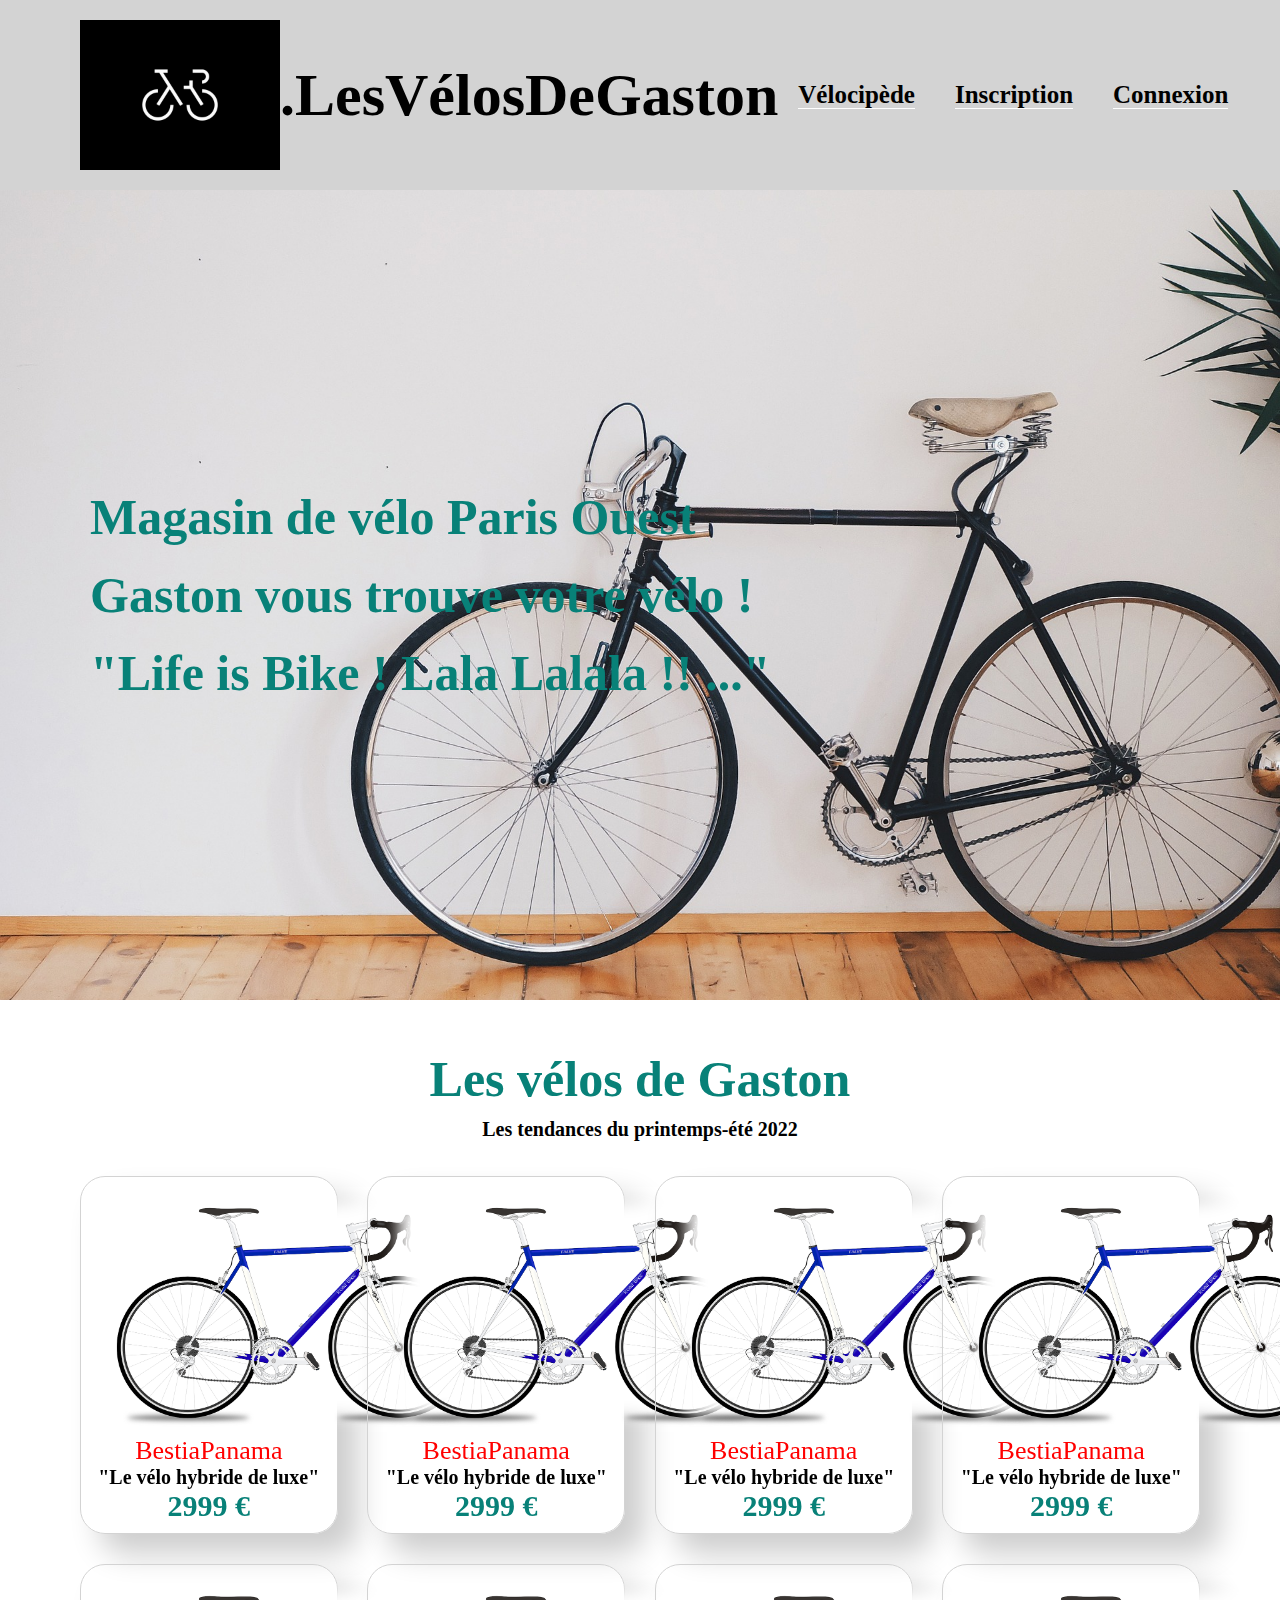
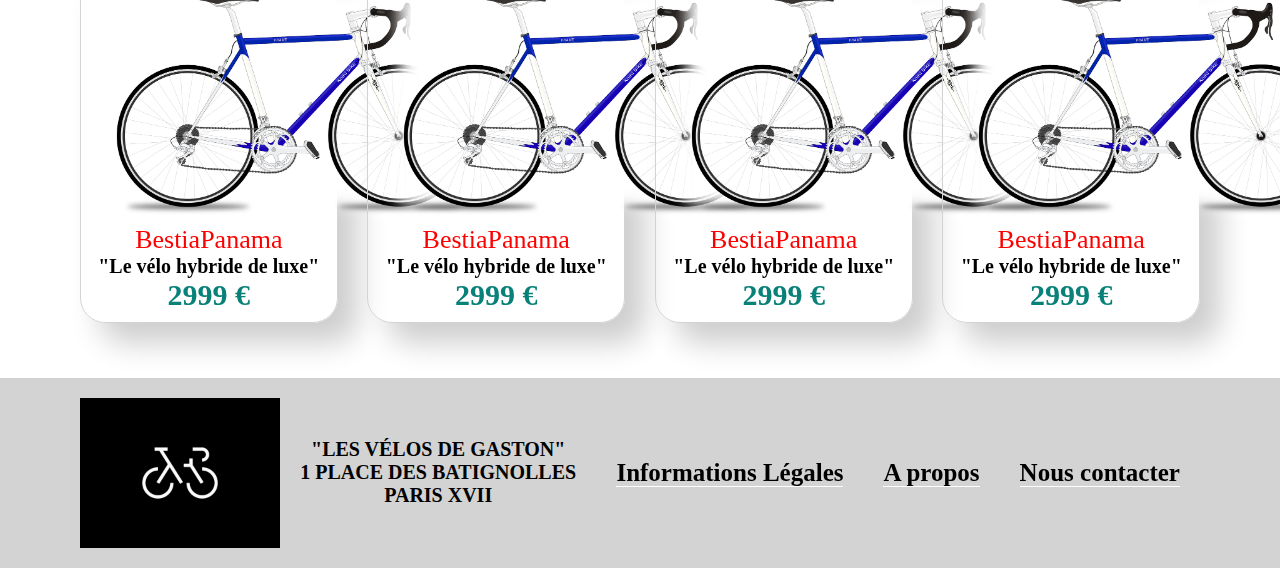
<file: index.html>
<!DOCTYPE html>
<html lang="fr">
  <head>
    <meta charset="UTF-8" />
    <meta http-equiv="X-UA-Compatible" content="IE=edge" />
    <meta name="viewport" content="width=device-width, initial-scale=1.0" />
    <title>MonSiteMagali</title>
    <link rel="stylesheet" href="style.css" />
  </head>
  <body>
    <header>
      <section id="header">
        <img
          src="img/Bicycle-Logo-.png"
          width="200px"
          class="logo"
          alt="Vélo"
        />
        <h1>.LesVélosDeGaston</h1>
        <div>
          <ul id="navbar">
            <li><a href="index.html">Vélocipède</a></li>
            <li><a href="urbain.html">Inscription</a></li>
            <li><a href="course.html">Connexion</a></li>
          </ul>
        </div>
      </section>
    </header>
    <section id="velo">
      <h2>Magasin de vélo Paris Ouest</h2>
      <h2>Gaston vous trouve votre vélo !</h2>
      <h2>"Life is Bike ! Lala Lalala !! ..."</h2>
    </section>

    <section id="produits" class="section-produit">
      <h2>Les vélos de Gaston</h2>
      <h5><strong> Les tendances du printemps-été 2022</strong></h5>

      <div class="article-container">
        <div class="tendance">
          <img src="img/Velo03.png" width="400px" alt="" />
          <div>
            <span>BestiaPanama</span>
            <h5>"Le vélo hybride de luxe"</h5>
            <h4>2999 €</h4>
          </div>
        </div>
        <div class="tendance">
          <img src="img/Velo03.png" width="400px" alt="" />
          <div>
            <span>BestiaPanama</span>
            <h5>"Le vélo hybride de luxe"</h5>
            <h4>2999 €</h4>
          </div>
        </div>
        <div class="tendance">
          <img src="img/Velo03.png" width="400px" alt="" />
          <div>
            <span>BestiaPanama</span>
            <h5>"Le vélo hybride de luxe"</h5>
            <h4>2999 €</h4>
          </div>
        </div>
        <div class="tendance">
          <img src="img/Velo03.png" width="400px" alt="" />
          <div>
            <span>BestiaPanama</span>
            <h5>"Le vélo hybride de luxe"</h5>
            <h4>2999 €</h4>
          </div>
        </div>
        <div class="tendance">
          <img src="img/Velo03.png" width="400px" alt="" />
          <div>
            <span>BestiaPanama</span>
            <h5>"Le vélo hybride de luxe"</h5>
            <h4>2999 €</h4>
          </div>
        </div>
        <div class="tendance">
          <img src="img/Velo03.png" width="400px" alt="" />
          <div>
            <span>BestiaPanama</span>
            <h5>"Le vélo hybride de luxe"</h5>
            <h4>2999 €</h4>
          </div>
        </div>
        <div class="tendance">
          <img src="img/Velo03.png" width="400px" alt="" />
          <div>
            <span>BestiaPanama</span>
            <h5>"Le vélo hybride de luxe"</h5>
            <h4>2999 €</h4>
          </div>
        </div>
        <div class="tendance">
          <img src="img/Velo03.png" width="400px" alt="" />
          <div>
            <span>BestiaPanama</span>
            <h5>"Le vélo hybride de luxe"</h5>
            <h4>2999 €</h4>
          </div>
        </div>
      </div>
    </section>
    <footer>
      <section id="footer">
        <img
          src="img/Bicycle-Logo-.png"
          width="200px"
          class="logo"
          alt="Vélo"
        />
        <h5 id="adresse">
          "Les vélos de Gaston" <br />1 Place des Batignolles <br />Paris XVII
        </h5>

        <div>
          <ul id="navbar">
            <li><a href="index.html">Informations Légales</a></li>
            <li><a href="urbain.html">A propos</a></li>
            <li><a href="course.html">Nous contacter</a></li>
          </ul>
        </div>
      </section>
    </footer>
  </body>
</html>
</file>
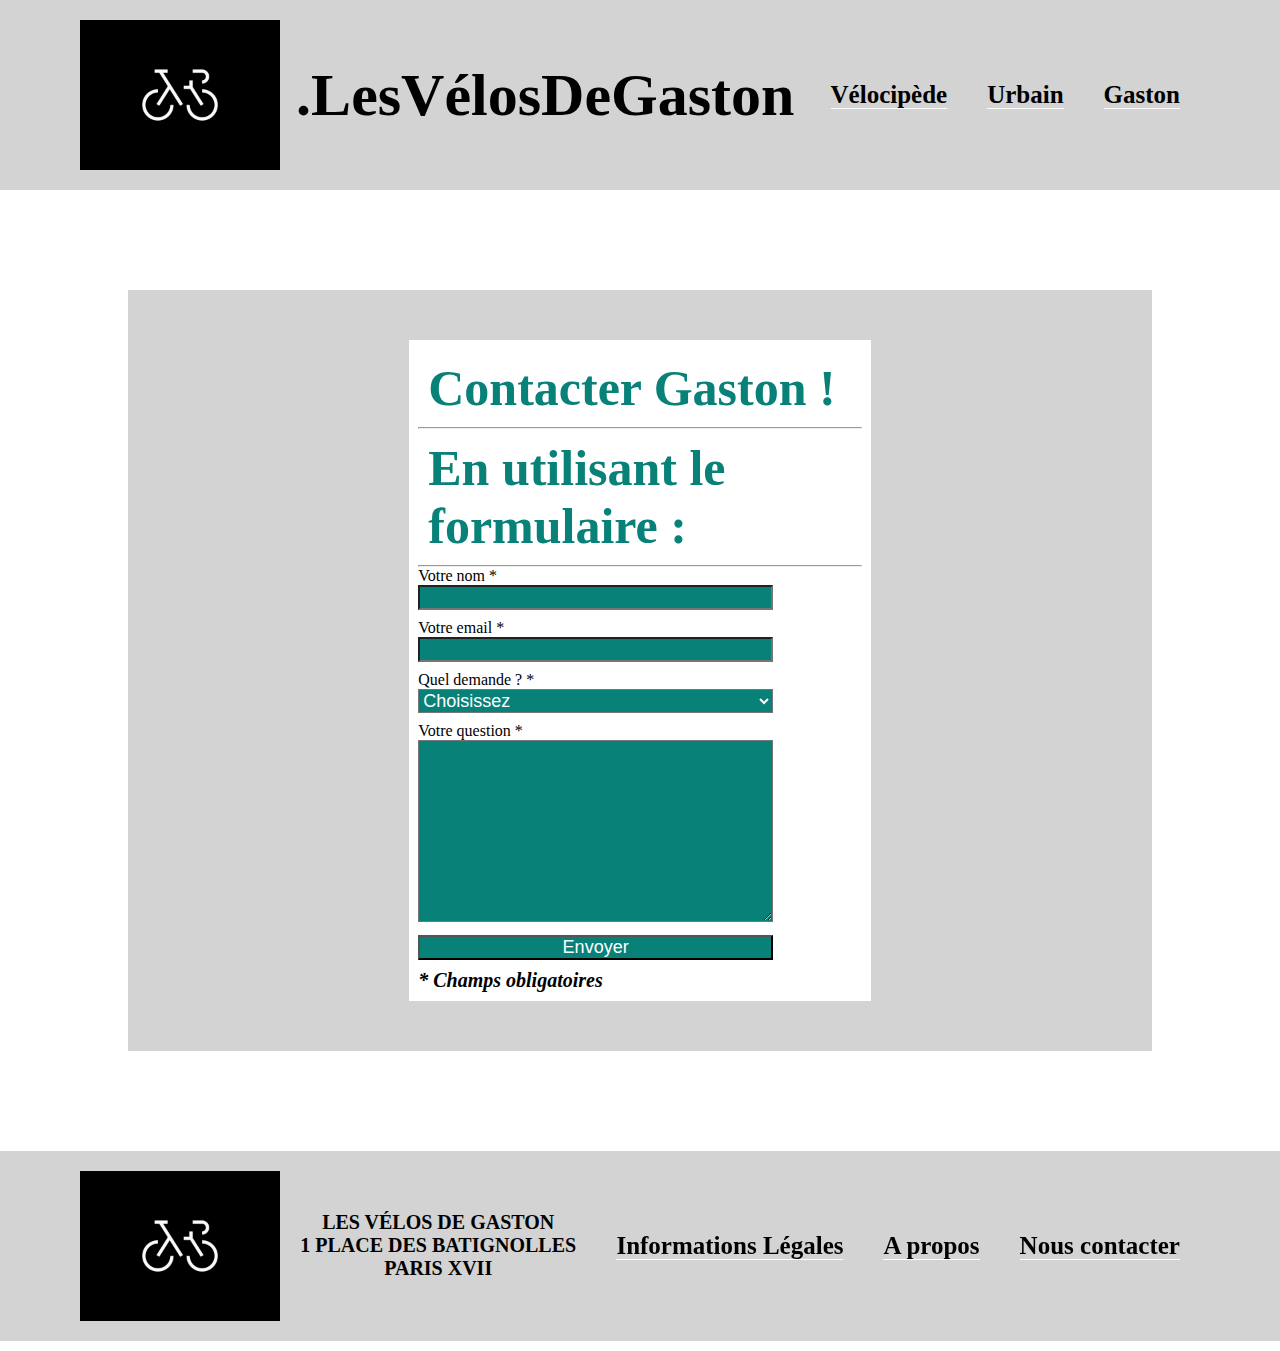
<file: course.html>
<!DOCTYPE html>
<html lang="fr">
  <head>
    <meta charset="UTF-8" />
    <meta http-equiv="X-UA-Compatible" content="IE=edge" />
    <meta name="viewport" content="width=device-width, initial-scale=1.0" />
    <title>MonSiteMagali</title>
    <link rel="stylesheet" href="style.css" />
  </head>
  <body>
    <header>
      <section id="header">
        <img
          src="img/Bicycle-Logo-.png"
          width="200px"
          class="logo"
          alt="Vélo"
        />
        <h1>.LesVélosDeGaston</h1>
        <div>
          <ul id="navbar">
            <li><a href="index.html">Vélocipède</a></li>
            <li><a href="urbain.html">Urbain</a></li>
            <li><a href="course.html">Gaston</a></li>
          </ul>
        </div>
      </section>
    </header>
    <main>
      <div class="formulaire">
        <div>
          <h2>Contacter Gaston !</h2>
          <hr />
          <h2>En utilisant le formulaire :</h2>
          <hr />
        </div>

        <div>
          <form method="" action="">
            <div>
              <label for="nom">Votre nom *</label><br />
              <input type="text" id="nom" name="nom" placeholder="" required />
            </div>

            <div>
              <label for="mail">Votre email *</label><br />
              <input
                type="email"
                id="mail"
                name="mail"
                placeholder=""
                required
              />
            </div>

            <div>
              <label for="choisir">Quel demande ? *</label><br />
              <select name="choisir" id="choisir" required>
                <option value="">Choisissez</option>
                <option value="abonnement">Velo Neuf</option>
                <option value="facture">Occasion</option>
                <option value="autre">Location</option>
              </select>
            </div>

            <div>
              <label for="question">Votre question *</label><br />
              <textarea
                name="question"
                id="question"
                cols="30"
                rows="10"
                placeholder=""
                required
              ></textarea>
            </div>

            <div class="bouton">
              <input
                class="valider"
                type="submit"
                name="envoyer"
                value="Envoyer"
              />
            </div>
            <p class="requis"><em> * Champs obligatoires</em></p>
          </form>
        </div>
      </div>
      <section></section>
    </main>
    <footer>
      <section id="footer">
        <img
          src="img/Bicycle-Logo-.png"
          width="200px"
          class="logo"
          alt="Vélo"
        />
        <h5 id="adresse">
          Les vélos de Gaston <br />1 Place des Batignolles <br />Paris XVII
        </h5>

        <div>
          <ul id="navbar">
            <li><a href="index.html">Informations Légales</a></li>
            <li><a href="urbain.html">A propos</a></li>
            <li><a href="course.html">Nous contacter</a></li>
          </ul>
        </div>
      </section>
    </footer>
  </body>
</html>
</file>
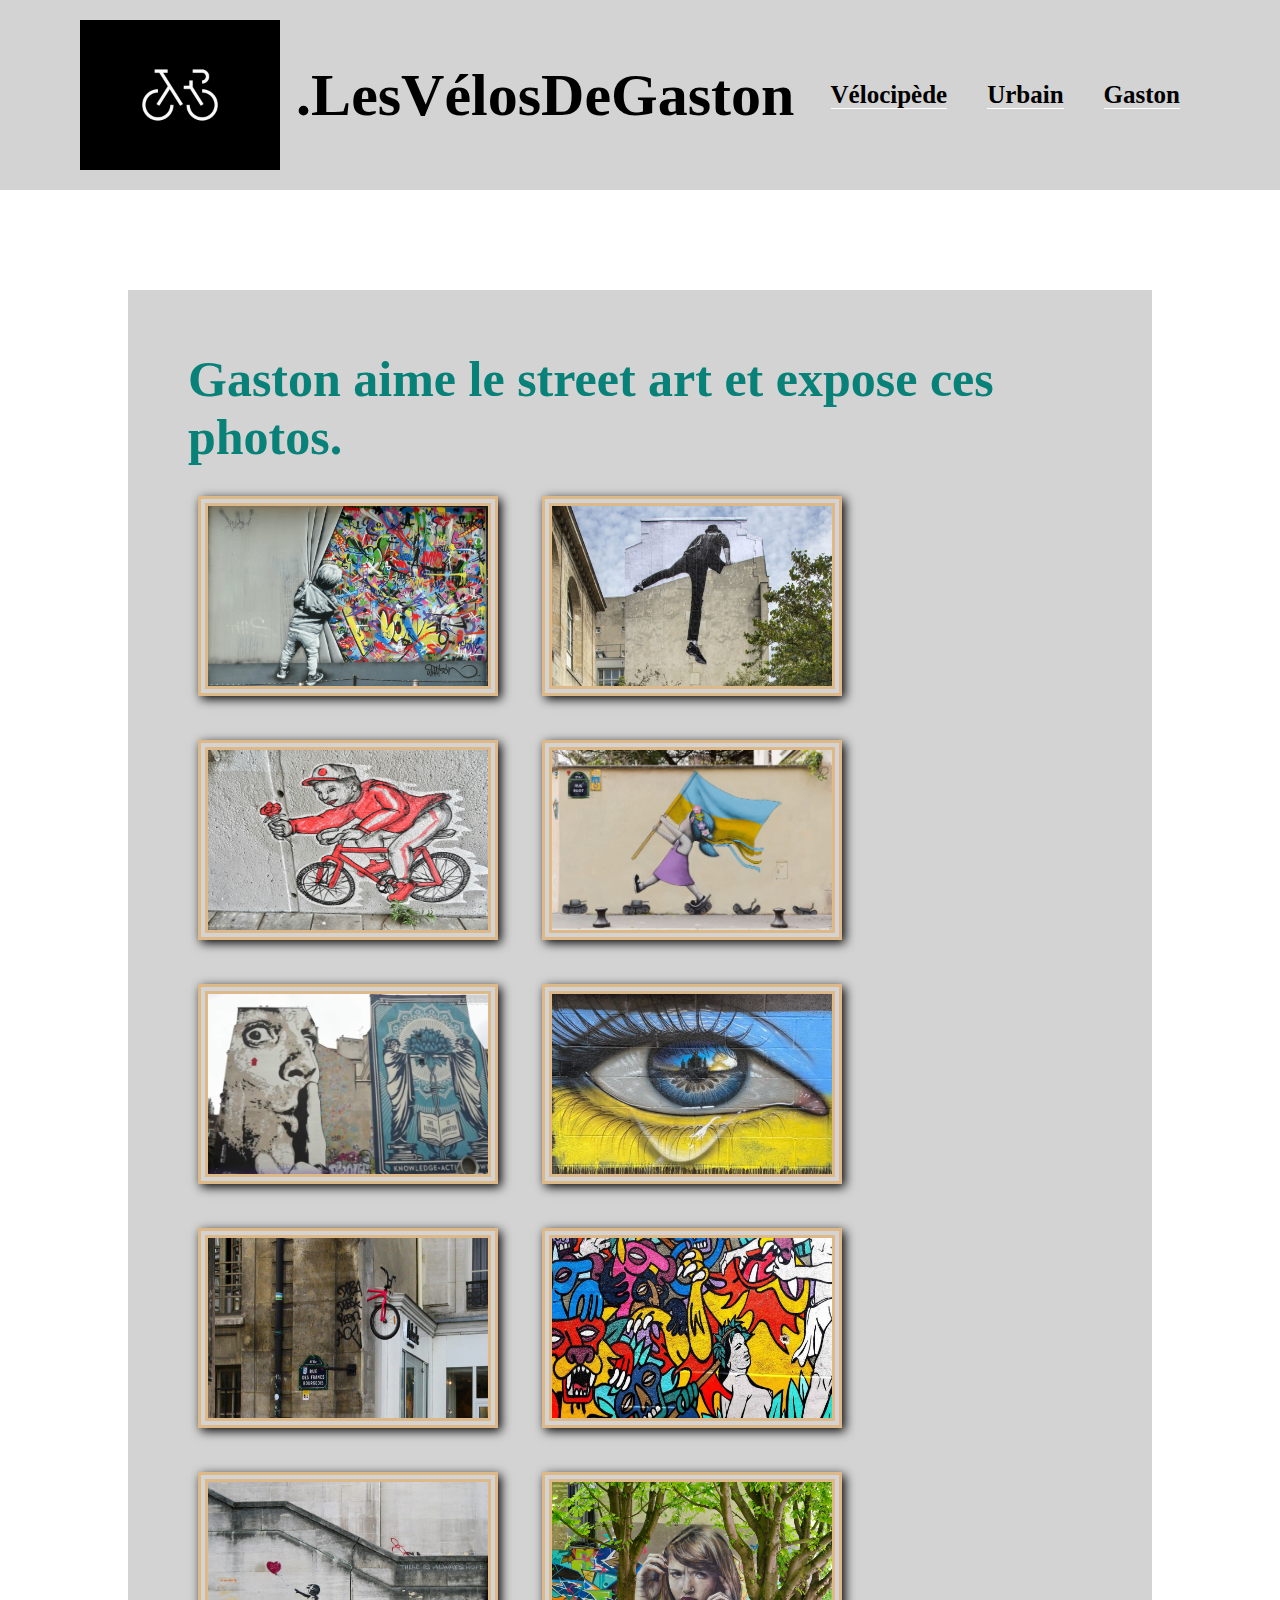
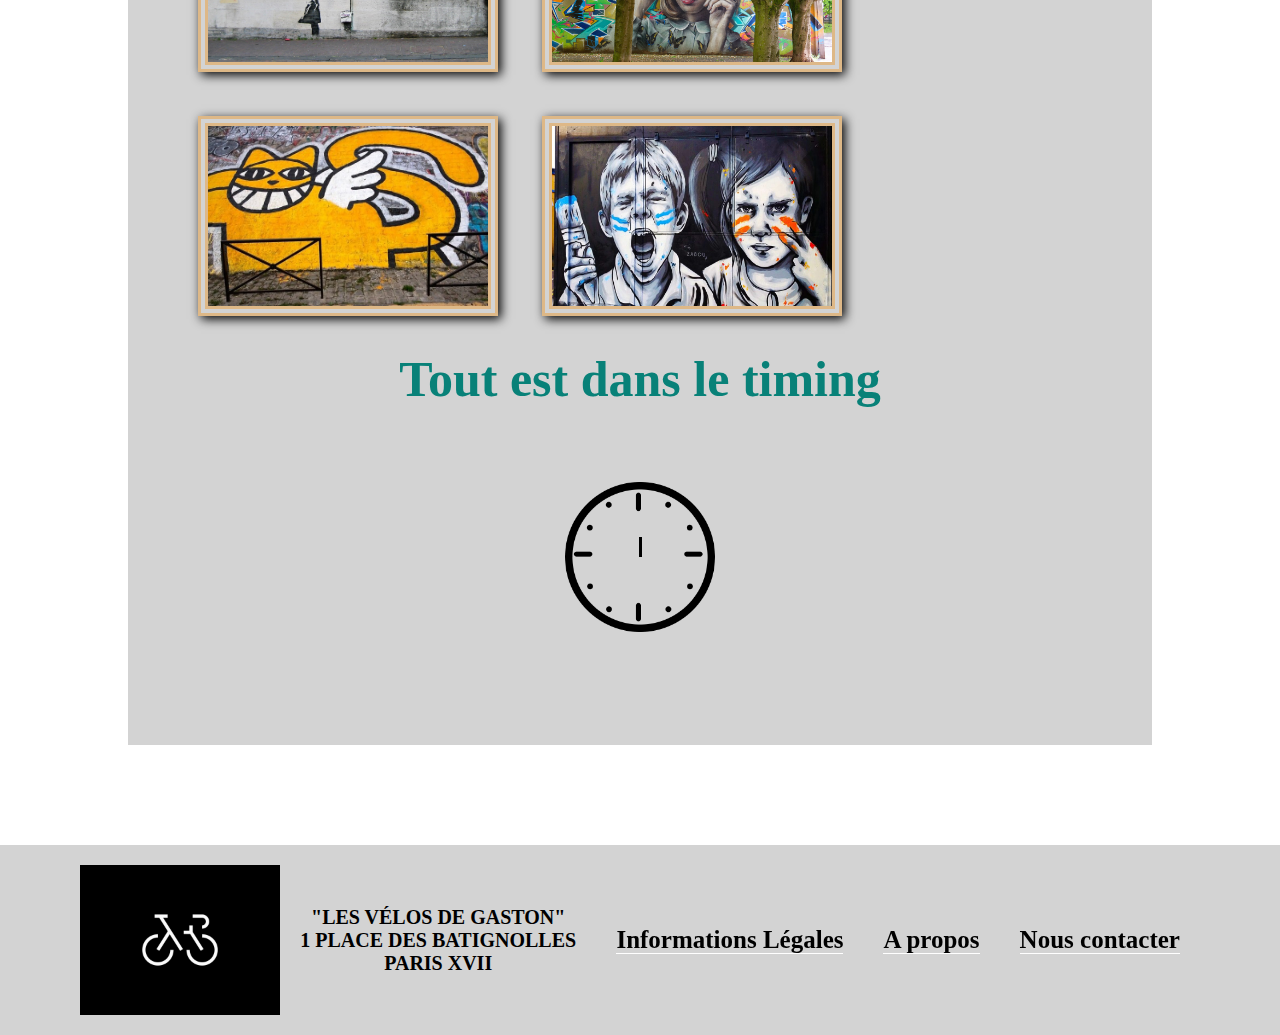
<file: urbain.html>
<!DOCTYPE html>
<html lang="fr">
  <head>
    <meta charset="UTF-8" />
    <meta http-equiv="X-UA-Compatible" content="IE=edge" />
    <meta name="viewport" content="width=device-width, initial-scale=1.0" />
    <title>MonSiteMagali</title>
    <link rel="stylesheet" href="style.css" />
  </head>
  <body>
    <header>
      <section id="header">
        <img
          src="img/Bicycle-Logo-.png"
          width="200px"
          class="logo"
          alt="Vélo"
        />
        <h1>.LesVélosDeGaston</h1>
        <div>
          <ul id="navbar">
            <li><a href="index.html">Vélocipède</a></li>
            <li><a href="urbain.html">Urbain</a></li>
            <li><a href="course.html">Gaston</a></li>
          </ul>
        </div>
      </section>
    </header>
    <main>
      <section>
        <h2>Gaston aime le street art et expose ces photos.</h2>
        <div id="div1">
          <img
            id="urbain"
            src="img/ilse-orsel-I0238w5OesU-unsplash.jpg"
            alt="Un mur de Paris"
          />
          <img
            id="urbain"
            src="img/copie-de-cda19_article_actu_jr_street_art_paris_saint_germain-tt-width-970-height-545-fill-1-crop-0-bgcolor-ffffff.jpg"
            alt="Un mur de Paris"
          />
          <img id="urbain" src="img/DSC02634-02.gif" alt="Un mur de Paris" />
          <img
            id="urbain"
            src="img/image_processing20220301-26562-1sv1dsn.JPG"
            alt="Un mur de Paris"
          />
        </div>
      </section>
      <section>
        <div id="div1">
          <img id="urbain" src="img/maxresdefault.jpg" alt="Un mur de Paris" />
          <img id="urbain" src="img/OeilUkraine.jpg" alt="Un mur de Paris" />
          <img
            id="urbain"
            src="img/monsieur-BMX-installation-velo-montpellier-mur-street-art-RADARcoverarticleBase72dpi.jpg"
            alt="Un mur de Paris"
          />
          <img id="urbain" src="img/orleans.jpg" alt="Un mur de Paris" />
        </div>
      </section>
      <section>
        <div id="div1">
          <img
            id="urbain"
            src="img/petite-fille-au-ballon-bansky.jpg"
            alt="Un mur de Paris"
          />
          <img
            id="urbain"
            src="img/street-art-val-de-marne-takt-mantra.jpg"
            alt="Un mur de Paris"
          />
          <img id="urbain" src="img/chat.jpg" alt="Un mur de Paris" />
          <img id="urbain" src="img/street1-min.jpg" alt="Un mur de Paris" />
        </div>
        <!-- <div><video src="img/ballejaune.mp4"></video></div> -->
      </section>
      <section id="oclock">
        <h2>Tout est dans le timing</h2>
        <div class="clock">
          <div class="h-container">
            <div class="hours"></div>
          </div>
          <div class="m-container">
            <div class="minutes"></div>
          </div>
          <div class="s-container">
            <div class="seconds"></div>
          </div>
        </div>
      </section>
    </main>

    <footer>
      <section id="footer">
        <img
          src="img/Bicycle-Logo-.png"
          width="200px"
          class="logo"
          alt="Vélo"
        />
        <h5 id="adresse">
          "Les vélos de Gaston" <br />1 Place des Batignolles <br />Paris XVII
        </h5>

        <div>
          <ul id="navbar">
            <li><a href="index.html">Informations Légales</a></li>
            <li><a href="urbain.html">A propos</a></li>
            <li><a href="course.html">Nous contacter</a></li>
          </ul>
        </div>
      </section>
    </footer>
  </body>
</html>
</file>
<file: style.css>
* {
  margin: 0;
  padding: 0;
  box-sizing: border-box;
}

body {
  width: 100%;
}
h1 {
  font-size: 60px;
  color: black;
  font-family: Georgia, "Times New Roman", Times, serif;
  text-align: center;
}
h1:hover {
  color: #088178;
  border-bottom: solid 1px #ffffff;
}
h2 {
  font-size: 50px;
  color: #088178;
  margin: 10px;
}
h4 {
  font-size: 30px;
  color: #088178;
}
span {
  color: red;
  font-size: 26px;
}
citation {
  font-size: 40px;
  color: #088178;
  font-weight: bold;
}
h5 {
  font-size: 20px;
  color: black;
}
h6 {
  font-size: 40px;
  text-align: center;
  color: black;
  font-size: bold;
  font-style: italic;
  font-family: Verdana, Geneva, Tahoma, sans-serif;
  text-decoration: underline;
}
p {
  font-size: 20px;
  font-weight: bold;
  color: black;
}
#header {
  display: flex;
  align-items: center;
  justify-content: space-between;
  padding: 20px 80px;
  background: lightgray;
}
header {
  position: sticky;
  top: 0px;
}
#navbar {
  display: flex;
  align-items: center;
  justify-content: center;
}
#navbar li {
  list-style: none;
  padding: 0 20px;
  position: relative;
}
#navbar li a {
  text-decoration: none;
  font-size: 25px;
  font-weight: bold;
  color: black;
  border-bottom: solid 1px #ffffff;
}
#navbar li a:hover {
  color: #088178;
}
#velo {
  display: flex;
  flex-direction: column;
  align-items: flex-start;
  justify-content: center;
  background-image: url("img/bicycle_fond_decran.jpg");
  height: 90vh;
  width: 100%;
  background-size: cover;
  background-position: top 25% right 0;
  /* background-position: cover; */
  padding: 80px 80px;
  margin: auto;
}
#produits {
  text-align: center;
}
#produits .tendance {
  width: 23%;
  min-width: 250px;
  padding: 10px 12px;
  border: 1px solid lightgrey;
  border-radius: 25px;
  cursor: pointer;
  box-shadow: 20px 20px 30px rgba(0, 0, 0, 0.2);
  margin: 15px 0;
  transition: 0.2s ease;
  position: relative;
}
#produits .article-container {
  display: flex;
  justify-content: space-between;
  padding-top: 20px;
  flex-wrap: wrap;
}
.section-produit {
  padding: 40px 80px;
}
#footer {
  display: flex;
  align-items: center;
  justify-content: space-between;
  padding: 20px 80px;
  background: lightgray;
}

#adresse {
  text-align: center;
  text-transform: uppercase;
}
#urbain {
  margin: 20px;
  width: 200px;
  height: 200px;
}
#div1 #urbain {
  width: 300px;
  border: 10px burlywood double;
  box-shadow: 3px 3px 10px black;
}
main {
  width: 80vw;
  margin: 100px auto;
  background-color: lightgrey;
  padding: 50px;
}
.formulaire {
  width: 50%;
  /* donner une largeur est important pour pouvoir ensuite centrer */
  margin: 0 auto;
  /* pour centrer */
  /* je crée une marge de 10% par rapport aux élément plus en haut */
  background-color: white;
  padding: 1%;
  /* je crée un espace équivalent à 1% pour tous les élement de mon bloc, par rapport aux limites de ce même bloc */
}
input,
select,
textarea {
  background-color: #088178;
  color: white;
  font-size: large;
  width: 80%;
  margin-bottom: 2%;
}
.clock {
  border-radius: 50%;
  background: url("../img/clock.png") no-repeat;
  background-size: 100%;
  background-position: center;
  height: 150px;
  width: 150px;
  padding-bottom: 30%;
  position: relative;
}

.h-container,
.m-container,
.s-container {
  position: absolute;
  top: 0;
  left: 0;
  right: 0;
  bottom: 0;
}

.hours {
  background: black;
  height: 7%;
  width: 2%;
  left: 49%;
  top: 43%;
  position: absolute;
}

.minutes {
  background: black;
  height: 7%;
  width: 2%;
  left: 49%;
  top: 43%;
  position: absolute;
}

.seconds {
  background: black;
  height: 7%;
  width: 2%;
  left: 49%;
  top: 43%;
  position: absolute;
}

.h-container {
  /* animation: animation12 42300s infinite linear; */
  animation: animation12 10s infinite linear;
}

.m-container {
  /* animation: animation12 3600s infinite linear; */
  animation: animation12 5s infinite linear;
}

.s-container {
  /* animation: animation12 60s infinite linear; */
  animation: animation12 1s infinite linear;
}

@keyframes animation12 {
  100% {
    transform: rotate(360deg);
  }
}
.animation {
  margin: 50px 0 200px 0;
}
#oclock {
  display: flex;
  flex-direction: column;
  justify-content: center;
  align-items: center;
}
</file>
